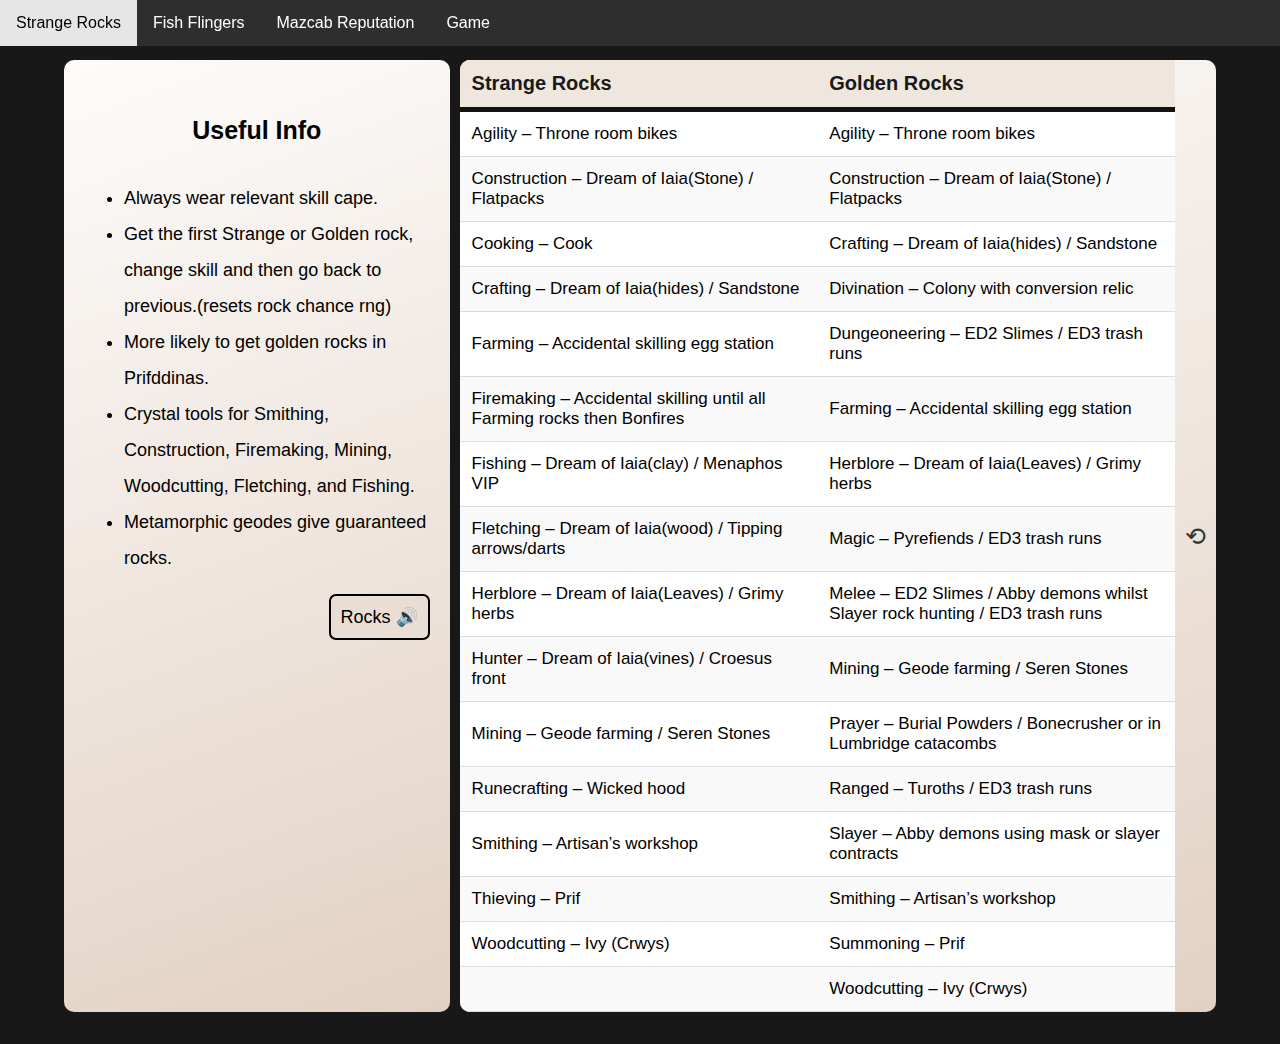
<file: index.html>
<!DOCTYPE html>
<html>
<head>
  <title>Strange Rock Table</title>
  <link rel="stylesheet" href="style.css">
</head>

<body>
  <div class="container">
    <div id="navbar">
      <a href="./index.html">Strange Rocks</a>
      <a href="./fishflingers.html">Fish Flingers</a>
      <a href="./mazcab.html">Mazcab Reputation</a>
      <a href="./ponggame.html">Game</a>
    </div>
    <div class="tips-wrapper">
      <h3>Useful Info</h3>
      <ul>
        <li onclick="speakText('Always wear relevant skillcape.')">Always wear relevant skill cape.</li>
        <li
          onclick="speakText('Get the first Strange rock, change skill and come back after obtaining a different one.')">
          Get the first Strange or Golden rock, change skill and then go back to previous.(resets rock chance rng)</li>
        <li onclick="speakText('More likely to get golden rocks in Prifddinas.')">More likely to get golden rocks in
          Prifddinas.</li>
        <li
          onclick="speakText('Crystal tools for Smithing, Construction, Firemaking, Mining, Woodcutting, Fletching, and Fishing.')">
          Crystal tools for Smithing, Construction, Firemaking, Mining, Woodcutting, Fletching, and Fishing.</li>
        <li onclick="speakText('Metamorphic geodes give guaranteed rocks.')">Metamorphic geodes give guaranteed rocks.
        </li>
      </ul>
<button onclick="checkAndReadUncheckedRows()">Rocks &#128266</button>
    </div>
    <div class="table-wrapper">
      <table>
        <thead>
          <tr>
            <th>Strange Rocks</th>
            <th>Golden Rocks</th>
          </tr>
        </thead>
        <tbody>
          <tr>
            <td onclick="toggleCellColor(this)" class="strange" data-cell-id="cell1">Agility – Throne room bikes</td>
            <td onclick="toggleCellColor(this)" class="golden" data-cell-id="cell2">Agility – Throne room bikes</td>
          </tr>
          <tr>
            <td onclick="toggleCellColor(this)" class="strange" data-cell-id="cell3">Construction – Dream of Iaia(Stone)
              / Flatpacks</td>
            <td onclick="toggleCellColor(this)" class="golden" data-cell-id="cell4">Construction – Dream of Iaia(Stone)
              / Flatpacks</td>
          </tr>
          <tr>
            <td onclick="toggleCellColor(this)" class="strange" data-cell-id="cell5">Cooking – Cook</td>
            <td onclick="toggleCellColor(this)" class="golden" data-cell-id="cell6">Crafting – Dream of Iaia(hides) /
              Sandstone</td>

          </tr>
          <tr>
            <td onclick="toggleCellColor(this)" class="strange" data-cell-id="cell7">Crafting – Dream of Iaia(hides) /
              Sandstone</td>
            <td onclick="toggleCellColor(this)" class="golden" data-cell-id="cell8">Divination – Colony with conversion
              relic</td>

          </tr>
          <tr>
            <td onclick="toggleCellColor(this)" class="strange" data-cell-id="cell9">Farming – Accidental skilling egg
              station</td>
            <td onclick="toggleCellColor(this)" class="golden" data-cell-id="cell10">Dungeoneering – ED2 Slimes / ED3
              trash runs</td>

          </tr>
          <tr>
            <td onclick="toggleCellColor(this)" class="strange" data-cell-id="cell11">Firemaking – Accidental skilling
              until all Farming rocks then Bonfires</td>
            <td onclick="toggleCellColor(this)" class="golden" data-cell-id="cell12">Farming – Accidental skilling egg
              station</td>

          </tr>
          <tr>
            <td onclick="toggleCellColor(this)" class="strange" data-cell-id="cell13">Fishing – Dream of Iaia(clay) /
              Menaphos VIP</td>
            <td onclick="toggleCellColor(this)" class="golden" data-cell-id="cell14">Herblore – Dream of Iaia(Leaves) /
              Grimy herbs</td>

          </tr>
          <tr>
            <td onclick="toggleCellColor(this)" class="strange" data-cell-id="cell15">Fletching – Dream of Iaia(wood) /
              Tipping arrows/darts</td>
            <td onclick="toggleCellColor(this)" class="golden" data-cell-id="cell16">Magic – Pyrefiends / ED3 trash runs
            </td>

          </tr>
          <tr>
            <td onclick="toggleCellColor(this)" class="strange" data-cell-id="cell17">Herblore – Dream of Iaia(Leaves) /
              Grimy herbs</td>
            <td onclick="toggleCellColor(this)" class="golden" data-cell-id="cell18">Melee – ED2 Slimes / Abby demons
              whilst Slayer rock hunting / ED3 trash runs</td>

          </tr>
          <tr>
            <td onclick="toggleCellColor(this)" class="strange" data-cell-id="cell19">Hunter – Dream of Iaia(vines) /
              Croesus front</td>
            <td onclick="toggleCellColor(this)" class="golden" data-cell-id="cell20">Mining – Geode farming / Seren
              Stones</td>

          </tr>
          <tr>
            <td onclick="toggleCellColor(this)" class="strange" data-cell-id="cell21">Mining – Geode farming / Seren
              Stones</td>
            <td onclick="toggleCellColor(this)" class="golden" data-cell-id="cell22">Prayer – Burial Powders /
              Bonecrusher or in Lumbridge catacombs</td>

          </tr>
          <tr>
            <td onclick="toggleCellColor(this)" class="strange" data-cell-id="cell23">Runecrafting – Wicked hood</td>
            <td onclick="toggleCellColor(this)" class="golden" data-cell-id="cell24">Ranged – Turoths / ED3 trash runs</td>
          </tr>
          <tr>
            <td onclick="toggleCellColor(this)" class="strange" data-cell-id="cell25">Smithing – Artisan’s workshop</td>
            <td onclick="toggleCellColor(this)" class="golden" data-cell-id="cell26">Slayer – Abby demons using mask or
              slayer contracts
            </td>
          </tr>
          <tr>
            <td onclick="toggleCellColor(this)" class="strange" data-cell-id="cell27">Thieving – Prif</td>
            <td onclick="toggleCellColor(this)" class="golden" data-cell-id="cell28">Smithing – Artisan’s workshop</td>
          </tr>
          <tr>
            <td onclick="toggleCellColor(this)" class="strange" data-cell-id="cell29">Woodcutting – Ivy (Crwys)</td>
            <td onclick="toggleCellColor(this)" class="golden" data-cell-id="cell30">Summoning – Prif</td>
          </tr>
          <tr>
            <td onclick="toggleCellColor(this)" class="strange" data-cell-id="cell31"></td>
            <td onclick="toggleCellColor(this)" class="golden" data-cell-id="cell32">Woodcutting – Ivy (Crwys)</td>
          </tr>

        </tbody>
      </table>

      <div class="reset-button">
        <button onclick="resetRows()">&#10226;</button>
        
      </div>
    </div>

    <script src="content.js"></script>
    <script>
      
// Function to check and read unchecked rows
function checkAndReadUncheckedRows() {
  const rows = document.querySelectorAll('.table-wrapper tbody tr');

  rows.forEach(row => {
    const strangeCell = row.querySelector('.strange');
    const goldenCell = row.querySelector('.golden');

    if (!(strangeCell.classList.contains('checked') && goldenCell.classList.contains('checked'))) {
      const strangeText = strangeCell.innerText.split(' ')[0];
      const goldenText = goldenCell.innerText.split(' ')[0];

      if (!strangeCell.classList.contains('checked')) {
        speakText(strangeText);
      }

      if (!goldenCell.classList.contains('checked')) {
        speakText(goldenText);
      }
    }
  });
}


      // Rest of the code
    </script>
</body>

</html>
</body>

</html>
</file>
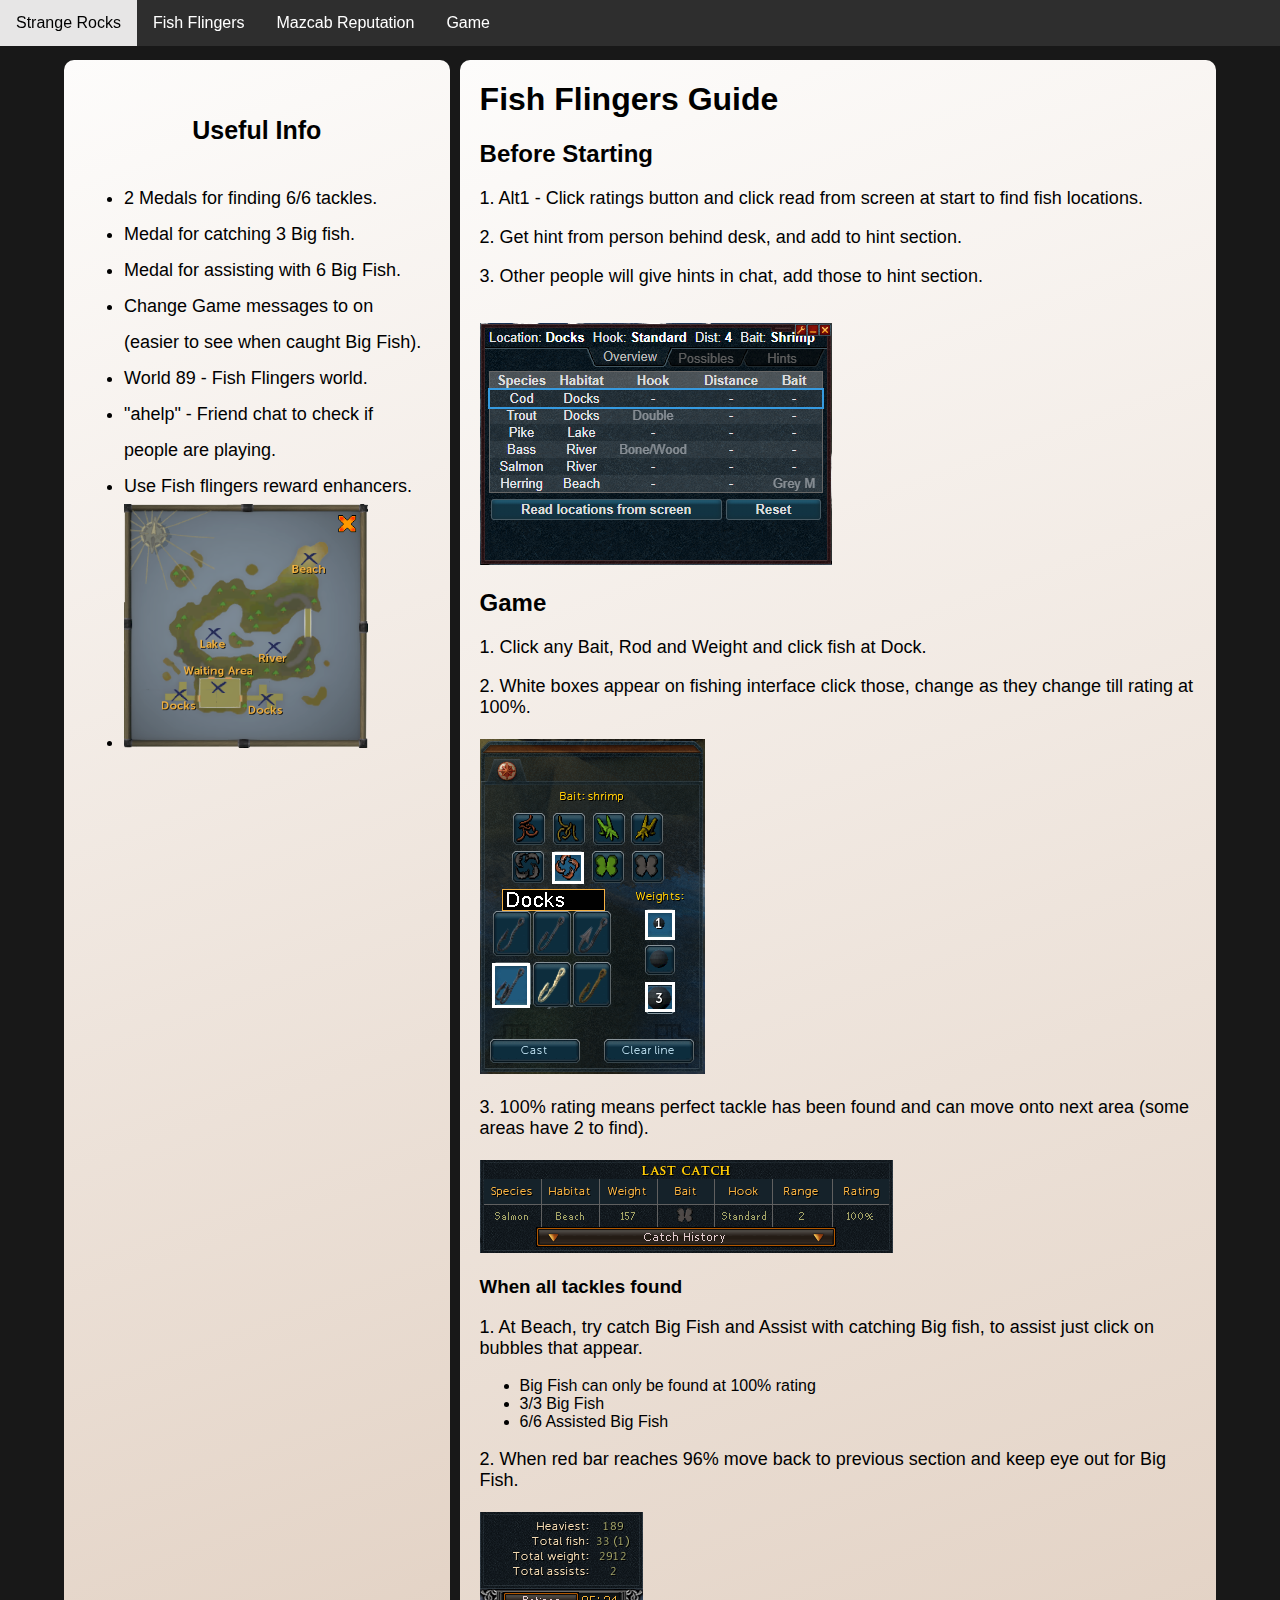
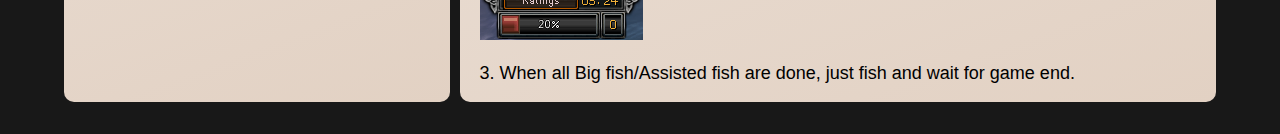
<file: fishflingers.html>
<!DOCTYPE html>
<html>

<head>
    <title>Fish Flingers Guide</title>
    <link rel="stylesheet" href="style.css">
</head>

<body>
    <div class="container">
        <div id="navbar">
            <a href="./index.html">Strange Rocks</a>
            <a href="./fishflingers.html">Fish Flingers</a>
            <a href="./mazcab.html">Mazcab Reputation</a>
            <a href="./ponggame.html">Game</a>
        </div>
        <div class="tips-wrapper">
            <h3>Useful Info</h3>
            <ul>
                <li>2 Medals for finding 6/6 tackles.</li>
                <li>Medal for catching 3 Big fish.</li>
                <li>Medal for assisting with 6 Big Fish.</li>
                <li>Change Game messages to on (easier to see when caught Big Fish).</li>
                <li>World 89 - Fish Flingers world.</li>
                <li>"ahelp" - Friend chat to check if people are playing.</li>
                <li>Use Fish flingers reward enhancers.</li>
                <li><img src="images/fishflingersmap.png"></li>
            </ul>
            
        </div>
        <div class="content-wrapper">
            <h1>Fish Flingers Guide</h1>
            <h2>Before Starting</h2>
            <p>
                    <p>1. Alt1 - Click ratings button and click read from screen at start to find fish locations.</p>
                    <p>2. Get hint from person behind desk, and add to hint section.</p>
                    <p>3. Other people will give hints in chat, add those to hint section.</p>
                    <br><img src="images/fishflingers_alt1_locations.png">
            </p>
            <h2>Game</h2>
            <p>1. Click any Bait, Rod and Weight and click fish at Dock.</p>
            <p>2. White boxes appear on fishing interface click those, change as they change till rating at 100%.<br><br><img src="images/fishflingers_game_overlay.png"></p>
            <p>3. 100% rating means perfect tackle has been found and can move onto next area (some areas have 2 to find).<br><br><img src="images/fishflingers_catch_interface.png"></p>
            <h3>When all tackles found</h3>
            <p>
               1. At Beach, try catch Big Fish and Assist with catching Big fish, to assist just click on bubbles that
                appear.<br><ul>
                    <li>Big Fish can only be found at 100% rating</li>
                    <li>3/3 Big Fish</li>
                    <li>6/6 Assisted Big Fish</li>
                </ul></p>
            <p>2. When red bar reaches 96% move back to previous section and keep eye out for Big Fish.<br><br><img src="images/fishflingers_rating_interface.png"></p>
            <p>3. When all Big fish/Assisted fish are done, just fish and wait for game end.
            </p>
        </div>
</body>
</html>
</body>

</html>
</file>
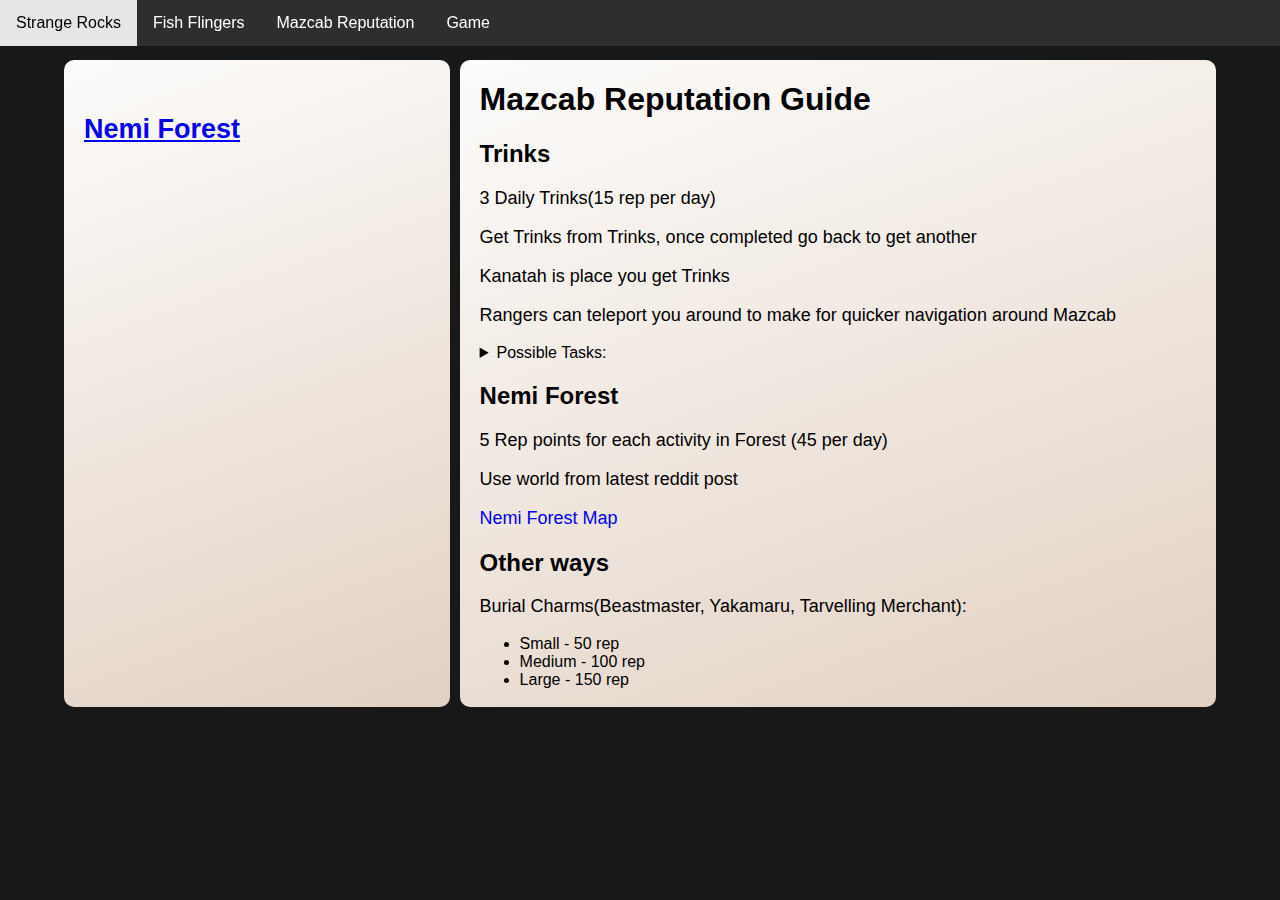
<file: mazcab.html>
<!DOCTYPE html>
<html>

<head>
    <title>Mazcab Rep Guide</title>
    <link rel="stylesheet" href="style.css">
</head>

<body>
    <div class="container">
        <div id="navbar">
            <a href="./index.html">Strange Rocks</a>
            <a href="./fishflingers.html">Fish Flingers</a>
            <a href="./mazcab.html">Mazcab Reputation</a>
            <a href="./ponggame.html">Game</a>
        </div>
        <div class="tips-wrapper">
            <a href="https://www.reddit.com/r/NemiForest/new/"><h2>Nemi Forest</h2></a>
            <div id="nemiresult"></div>
        </div>
        <div class="content-wrapper">
            <h1>Mazcab Reputation Guide</h1>
            <h2>Trinks</h2>

            <p>3 Daily Trinks(15 rep per day)</p>
            <p>Get Trinks from Trinks, once completed go back to get another</p>  
            
            <p>Kanatah is place you get Trinks</p>
            <p>Rangers can teleport you around to make for quicker navigation around Mazcab</p>      
            <details>
                <summary>Possible Tasks:</summary>
            <ul>
                <li>Find a Traitor in the Nemi Forest. The traitor is level 5 with 1000 life points and thus is easy to
                    kill.</li>
                <li>Deliver a message to Acca Otot. Acca Otot will give you a message to take back to Trinks.</li>
                <li>Repair 10 fences around Kanatah.</li>
                <li>Kill 10 Airut. You are given Nemi poison for this task, which greatly weakens the Airut when used on
                    them. Airut poisoned with the Nemi poison give no drops.</li>
                <li>Free 5 Goebies from their cages by the Airut, and kill 5 Airut guarding them. Nemi poison can be
                    used for this task.</li>
                <li>Clear 10 fallen rocks north-west of Kanatah.</li>
                <li>Light the beacon north of the eastern entrance to the Nemi Forest. (The beacon is north of the
                    Goebie in the graveyard, don't go inside the forest.)</li>
                <li>Pick a Pahtli fruit from a Pahtli plant in the Nemi Forest to cure sickly elders. (The pahtli fruit
                    is plucked from a plant found in the forest)</li>
                <li>Collect 10 driftwood and return them to Trinks.</li>
                <li>Salvage scraps from 5 tents in Kanatah.</li>
            </ul>
              </details>
            <h2>Nemi Forest</h2>
            <p>5 Rep points for each activity in Forest (45 per day)</p>
            <p>Use world from latest reddit post</p>
            <p><a href="https://www.reddit.com/r/NemiForest/new/" target="_blank">Nemi Forest Map</a></p>
            <p></p>
            <h2>Other ways</h2>
            <p>Burial Charms(Beastmaster, Yakamaru, Tarvelling Merchant):
                <ul>
                    <li>
                        Small - 50 rep
                    </li>
                    <li>
                        Medium - 100 rep
                    </li>
                    <li>
                        Large - 150 rep
                    </li>
                </ul>
            </p>
        </div>
</body>
</html>
<script>
async function fetchData() {
  try {
    const response = await fetch('https://www.reddit.com/r/nemiforest/new.json?sort=new');
    const data = await response.json();

    // Extract the 'url_overridden_by_dest' and 'link_flair_css_class' fields from the first post
    const firstPost = data.data.children[0].data;
    const imageUrl = firstPost.url_overridden_by_dest;
    let linkFlairCssClass = firstPost.link_flair_css_class;

    // If linkFlairCssClass is null, set it to 'active'
    if (!linkFlairCssClass) {
      linkFlairCssClass = 'active';
    }

    // Display the link flair and clickable image on the webpage
    const resultContainer = document.getElementById('nemiresult');

    // Link Flair
    const flairElement = document.createElement('p');
    flairElement.textContent = `Status: ${linkFlairCssClass}`;
    resultContainer.appendChild(flairElement);

    // Clickable Image
    const imageLinkElement = document.createElement('a');
    imageLinkElement.href = imageUrl;  // Set the href attribute to the image URL
    imageLinkElement.target = '_blank'; // Open the link in a new tab
    const imageElement = document.createElement('img');
    imageElement.src = imageUrl;
    imageElement.alt = 'Latest Nemi Forest Post';

    // Conditionally apply the 'greyed-out' class if linkFlairCssClass is 'depleted'
    if (linkFlairCssClass === 'depleted') {
      imageElement.classList.add('greyed-out');
    }

    imageLinkElement.appendChild(imageElement);
    resultContainer.appendChild(imageLinkElement);
  } catch (error) {
    console.error('Error fetching data:', error);
  }
}

fetchData();

  </script>
</body>
</html>
</file>
<file: style.css>
@media only screen and (min-width: 600px) {
  /* Add styles for screens larger than 600px width */
  .container {
    width: 90%;
  }
}
@media only screen and (max-width: 600px) {
  /* Mobile styles */
  .container {
    width: 100%;
    padding: 0px;
  }
}

@media only screen and (max-width: 600px) {
  /* Mobile styles */

  .container{
    width: 100%;
    padding: 0px;
  }
  .content-wrapper,
  .tips-wrapper {
    padding: 0px; /* Adjust padding for smaller screens */
  }

  .reset-button {
    text-align: center;
    margin-top: 0px;
    border-radius: 0px;
    padding: 0px;
    height: 100%;
  }

  .reset-button button {
    border-radius: 0px;
    display: block; /* Make button full width on mobile */
    width: 100%;
    background: transparent;
    padding: 10px;
    border: 0px solid #242424;
    height: auto;
    color: #333;
    font-size: 25px;
    text-decoration: none;
    text-align: center;
    cursor: pointer;
    transition: background-color 0.4s ease;
  }

  .tips-wrapper button {
    float: none; /* Remove float for mobile layout */
    font-size: 18px;
    background: #eaded4;
    padding: 10px;
    border: 2px solid black;
    border-radius: 7px;
  }
}

body {
  font-family: Arial, sans-serif;
  background-color: rgb(24, 24, 24);
  display: flex;
  justify-content: center;
  align-items: center;
  margin: 0; /* Remove default body margin */
}

.container {
  display: flex;
  flex-direction: inherit;
  justify-content: center;
  margin-top: 60px;
  margin-bottom: 2.5%;
}
#navbar {
  position: fixed;
  top: 0;
  left: 0;
  width: 100%;
  background-color: #333333d1;
  overflow: hidden;
  z-index: 1000; /* Ensure the navbar appears above other content */
}

#navbar a {
  float: left;
  display: block;
  color: white;
  text-align: center;
  padding: 14px 16px;
  text-decoration: none;
}

#navbar a:hover {
  background-color: #e7e6e6;
  color: black;
}

.table-wrapper {
  flex-grow: 1;
  display: flex;
  justify-content: center;
  align-items: center;
  min-height: 100%;
  border-radius: 10px;
  overflow: auto;
  /* Add scrollbars if needed */
  background: linear-gradient(160deg, rgba(253, 252, 251, 1) 0%, rgba(226, 209, 195, 1) 100%);
}
.content-wrapper {
  flex-grow: 1;
  justify-content: center;
  align-items: inherit;
  padding-left: 20px;
  padding-right: 20px;
  min-height: 100%;
  border-radius: 10px;
  overflow: auto;
  flex-direction: column;
  /* Add scrollbars if needed */
  background: linear-gradient(160deg, rgba(253, 252, 251, 1) 0%, rgba(226, 209, 195, 1) 100%);
}
.content-wrapper p
{
  font-size: 18px;
}
.content-wrapper a{
text-decoration: none;
}
#nemiresult{
  height: auto;
}
#nemiresult img{
  width: 100%;
  height: auto;
}
.greyed-out {
  filter: grayscale(100%);
  opacity: 0.9;
}

table {
  width: 100%;
  table-layout: fixed; /* Added this line to fix the table layout */
  border-collapse: collapse;
  font-size: 17px;
  /* Increase the font size for better readability */
  padding: 20px;
}

th,
td {
  padding: 12px;
  text-align: left;
  border-bottom: 1px solid #ddd;
  /* Add borders between cells */
}

tr {
  cursor: pointer;
  width: 100%; /* Added this line to set the width of table rows */
}
tr.hidden {
  display: none;
}


th {
  background-color: rgb(239, 230, 222);
  font-weight: bold;
  color: #191919;
  font-size: 20px;
  cursor: default;
  border-bottom: 5px solid rgb(18, 18, 18);
}

tr:nth-child(even) {
  background-color: #f9f9f9;
  /* Alternate background color for even rows */
}

tr:nth-child(odd) {
  background-color: #ffffff;
  /* Background color for odd rows */
}

td.strange.checked {
  background-color: #626262;
  color: #888888;
  text-decoration: line-through;
}

td.golden.checked {
  background-color: #d4af37;
  color: #888888;
  text-decoration: line-through;
}


.tips-wrapper {
  width: 30%;
  padding: 20px;
  background-color: #f9f9f9;
  border-radius: 10px;
  margin-right: 10px;
  font-size: 18px;
  line-height: 2;
  min-width: 30%;
  background-color: #ffffff;
  border-radius: 10px;
  overflow: auto;
  /* Add scrollbars if needed */
  background: rgb(253, 252, 251);
  background: linear-gradient(160deg, rgba(253, 252, 251, 1) 0%, rgba(226, 209, 195, 1) 100%);
}

.tips-title {
  margin-bottom: 10px;
}

.tips-list {
  list-style-type: disc;
  padding-left: 20px;
}

.tips-list li {
  margin-bottom: 15px;
}

.tips-wrapper li {
  font-weight: 300;
}

.tips-wrapper li:hover {
  font-weight: 600;
}

.tips-list li:hover {
  font-weight: bold;
  /* Make the list item bold on hover */
}

.tips-wrapper h3 {
  text-align: center;
  font-size: 25px;
}

.tips-wrapper li.reading {
  font-weight: bold;
}

.tips-wrapper h3.reading {
  color: rgb(151, 24, 24);
}
.tips-wrapper img{
  width: 80%;
  height: auto;
}

.reset-button {
  text-align: center;
  margin-top: 0px;
  border-radius: 0px;
  padding: 0px;
  height: 100%;
}

.reset-button button {
  border-radius: 0px;
  display: inline-block;
  background: transparent;
  padding: 10px;
  border: 0px solid #242424;
  height: 100%;
  color: #333;
  font-size: 25px;
  text-decoration: none;
  text-align: center;
  cursor: pointer;
  transition: background-color 0.4s ease;
}

.reset-button button:hover {
  background-color: #e1c9b8;
  border: 0px solid black;
}

.reset-button button:focus {
  outline: none;
}

.tips-wrapper button {
  float: right;
font-size: 18px;
  background: #eaded4;
  padding: 10px;
  border: 2px solid black;
   border-radius: 7px;
}

.tips-wrapper button:hover {

  background: #dcc7b6;
  padding: 10px;
  border: 2px solid black;
 
}
</file>
